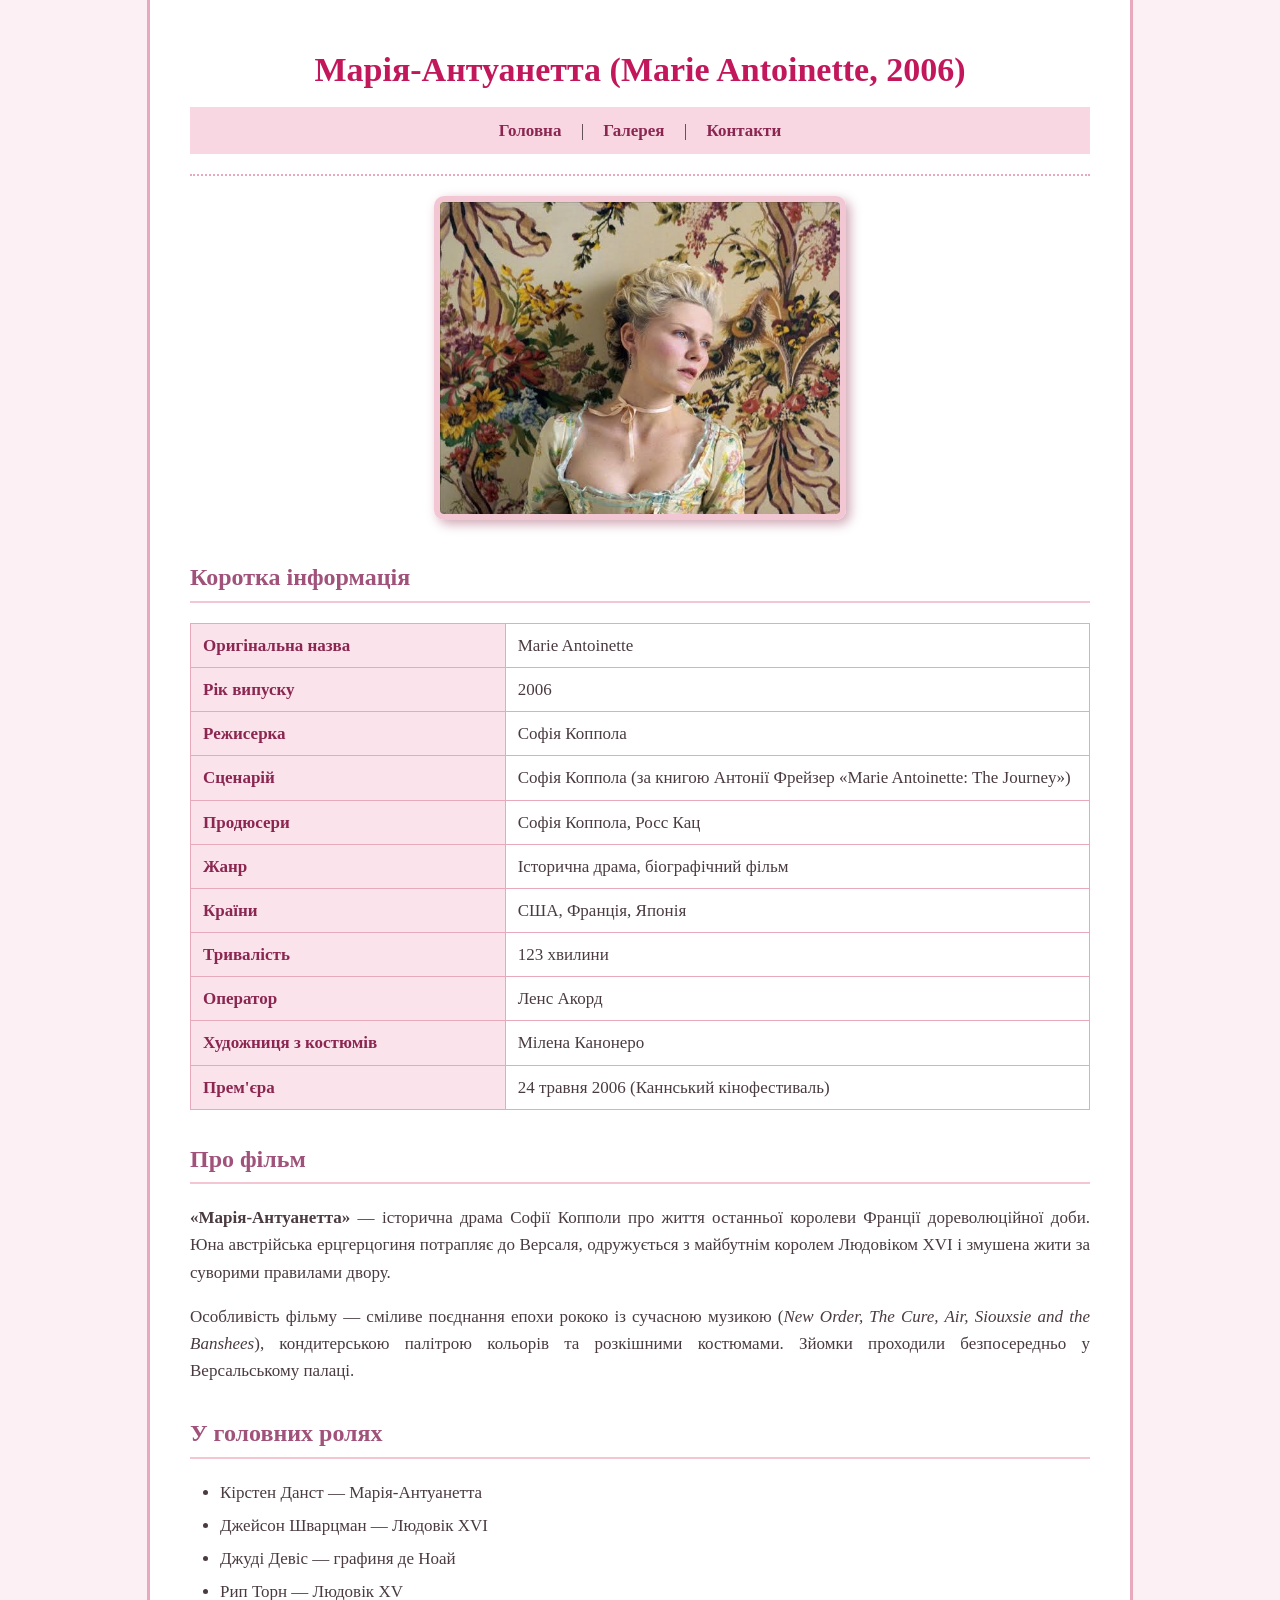
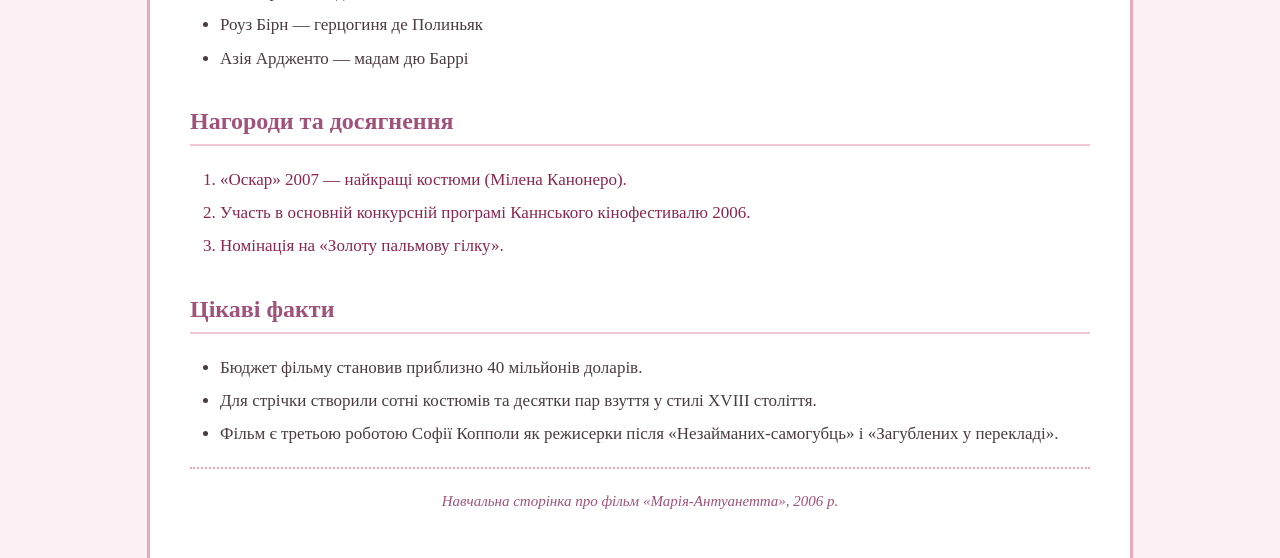
<file: index.html>
<!DOCTYPE html>
<html lang="uk">
<head>
    <meta charset="UTF-8">
    <title>Марія-Антуанетта (2006)</title>
    <link rel="stylesheet" href="css/style.css">
</head>
<body>
<div id="wrapper">

    <h1 id="page-title">Марія-Антуанетта (Marie Antoinette, 2006)</h1>

    <p class="menu">
        <a href="index.html">Головна</a> |
        <a href="pages/gallery.html">Галерея</a> |
        <a href="pages/contact.html">Контакти</a>
    </p>
    <hr>

    <p class="main-photo-box">
        <img id="main-photo" src="photo/5.jpg" alt="Кадр з фільму «Марія-Антуанетта» на тлі квіткових шпалер">
    </p>

    <h2 id="info-heading">Коротка інформація</h2>
    <table id="info-table" class="info-table">
        <tr>
            <th>Оригінальна назва</th>
            <td>Marie Antoinette</td>
        </tr>
        <tr>
            <th>Рік випуску</th>
            <td>2006</td>
        </tr>
        <tr>
            <th>Режисерка</th>
            <td>Софія Коппола</td>
        </tr>
        <tr>
            <th>Сценарій</th>
            <td>Софія Коппола (за книгою Антонії Фрейзер «Marie Antoinette: The Journey»)</td>
        </tr>
        <tr>
            <th>Продюсери</th>
            <td>Софія Коппола, Росс Кац</td>
        </tr>
        <tr>
            <th>Жанр</th>
            <td>Історична драма, біографічний фільм</td>
        </tr>
        <tr>
            <th>Країни</th>
            <td>США, Франція, Японія</td>
        </tr>
        <tr>
            <th>Тривалість</th>
            <td>123 хвилини</td>
        </tr>
        <tr>
            <th>Оператор</th>
            <td>Ленс Акорд</td>
        </tr>
        <tr>
            <th>Художниця з костюмів</th>
            <td>Мілена Канонеро</td>
        </tr>
        <tr>
            <th>Прем'єра</th>
            <td>24 травня 2006 (Каннський кінофестиваль)</td>
        </tr>
    </table>

    <h2 id="about-heading">Про фільм</h2>
    <p class="intro">
        <b>«Марія-Антуанетта»</b> — історична драма Софії Копполи про життя останньої королеви
        Франції дореволюційної доби. Юна австрійська ерцгерцогиня потрапляє до Версаля,
        одружується з майбутнім королем Людовіком XVI і змушена жити за суворими правилами двору.
    </p>
    <p class="intro">
        Особливість фільму — сміливе поєднання епохи рококо із сучасною музикою
        (<i>New Order, The Cure, Air, Siouxsie and the Banshees</i>), кондитерською палітрою кольорів
        та розкішними костюмами. Зйомки проходили безпосередньо у Версальському палаці.
    </p>

    <h2 id="cast-heading">У головних ролях</h2>
    <ul id="cast-list" class="list">
        <li>Кірстен Данст — Марія-Антуанетта</li>
        <li>Джейсон Шварцман — Людовік XVI</li>
        <li>Джуді Девіс — графиня де Ноай</li>
        <li>Рип Торн — Людовік XV</li>
        <li>Роуз Бірн — герцогиня де Полиньяк</li>
        <li>Азія Ардженто — мадам дю Баррі</li>
    </ul>

    <h2 id="awards-heading">Нагороди та досягнення</h2>
    <ol id="awards-list" class="list">
        <li>«Оскар» 2007 — найкращі костюми (Мілена Канонеро).</li>
        <li>Участь в основній конкурсній програмі Каннського кінофестивалю 2006.</li>
        <li>Номінація на «Золоту пальмову гілку».</li>
    </ol>

    <h2 id="facts-heading">Цікаві факти</h2>
    <ul id="facts-list" class="list">
        <li>Бюджет фільму становив приблизно 40 мільйонів доларів.</li>
        <li>Для стрічки створили сотні костюмів та десятки пар взуття у стилі XVIII століття.</li>
        <li>Фільм є третьою роботою Софії Копполи як режисерки після «Незайманих-самогубць» і «Загублених у перекладі».</li>
    </ul>

    <hr>
    <p class="footer-note"><i>Навчальна сторінка про фільм «Марія-Антуанетта», 2006 р.</i></p>

</div>
</body>
</html>
</file>
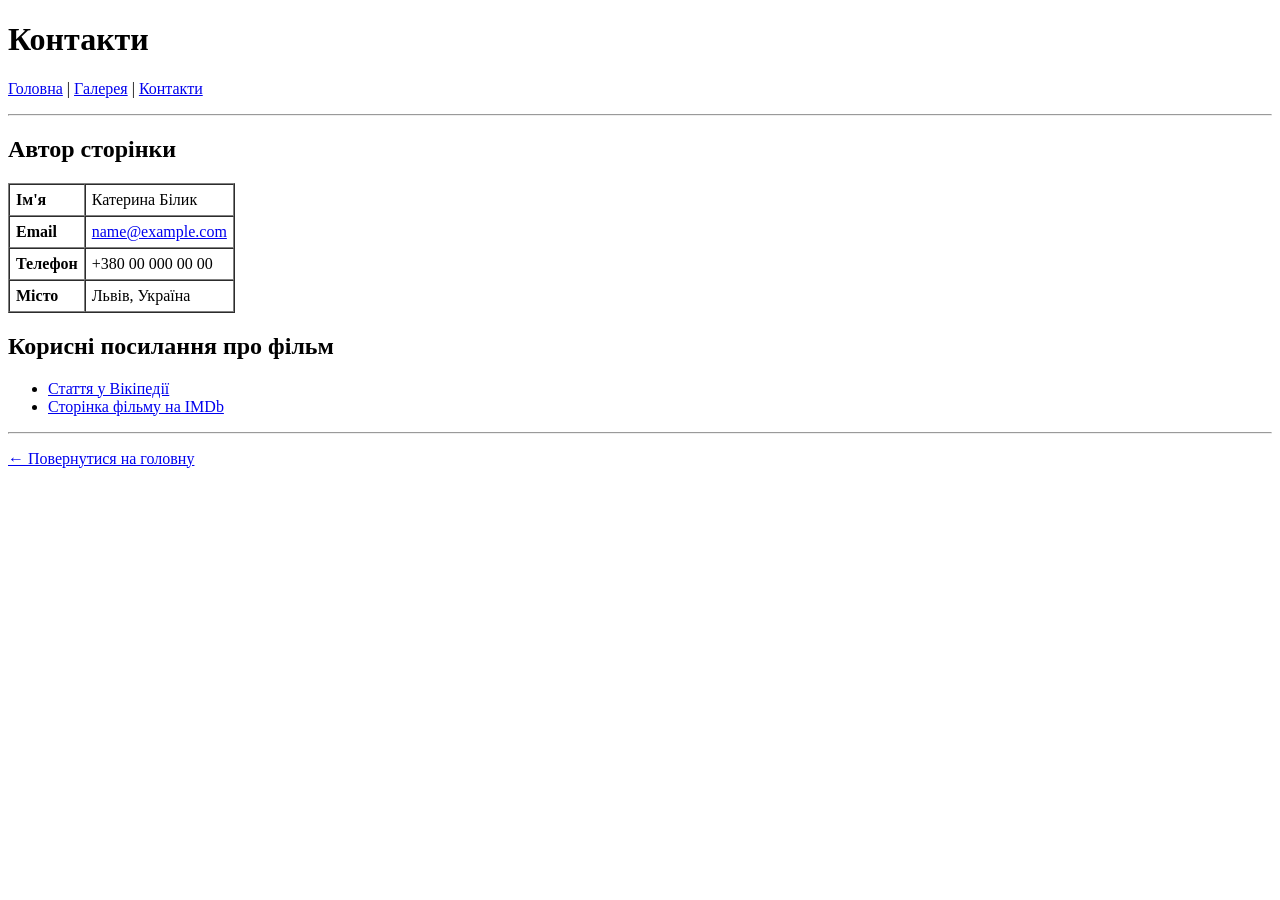
<file: pages/contact.html>
<!DOCTYPE html>
<html lang="uk">
<head>
    <meta charset="UTF-8">
    <title>Контакти — Марія-Антуанетта (2006)</title>
</head>
<body>

    <h1>Контакти</h1>

    <p>
        <a href="../index.html">Головна</a> |
        <a href="gallery.html">Галерея</a> |
        <a href="contact.html">Контакти</a>
    </p>
    <hr>

    <h2>Автор сторінки</h2>
    <table border="1" cellpadding="6" cellspacing="0">
        <tr>
            <th align="left">Ім'я</th>
            <td>Катерина Білик</td>
        </tr>
        <tr>
            <th align="left">Email</th>
            <td><a href="mailto:name@example.com">name@example.com</a></td>
        </tr>
        <tr>
            <th align="left">Телефон</th>
            <td>+380 00 000 00 00</td>
        </tr>
        <tr>
            <th align="left">Місто</th>
            <td>Львів, Україна</td>
        </tr>
    </table>

    <h2>Корисні посилання про фільм</h2>
    <ul>
        <li><a href="https://uk.wikipedia.org/wiki/Марія-Антуанетта_(фільм,_2006)" target="_blank">Стаття у Вікіпедії</a></li>
        <li><a href="https://www.imdb.com/title/tt0422720/" target="_blank">Сторінка фільму на IMDb</a></li>
    </ul>

    <hr>
    <p><a href="../index.html">← Повернутися на головну</a></p>

</body>
</html>
</file>
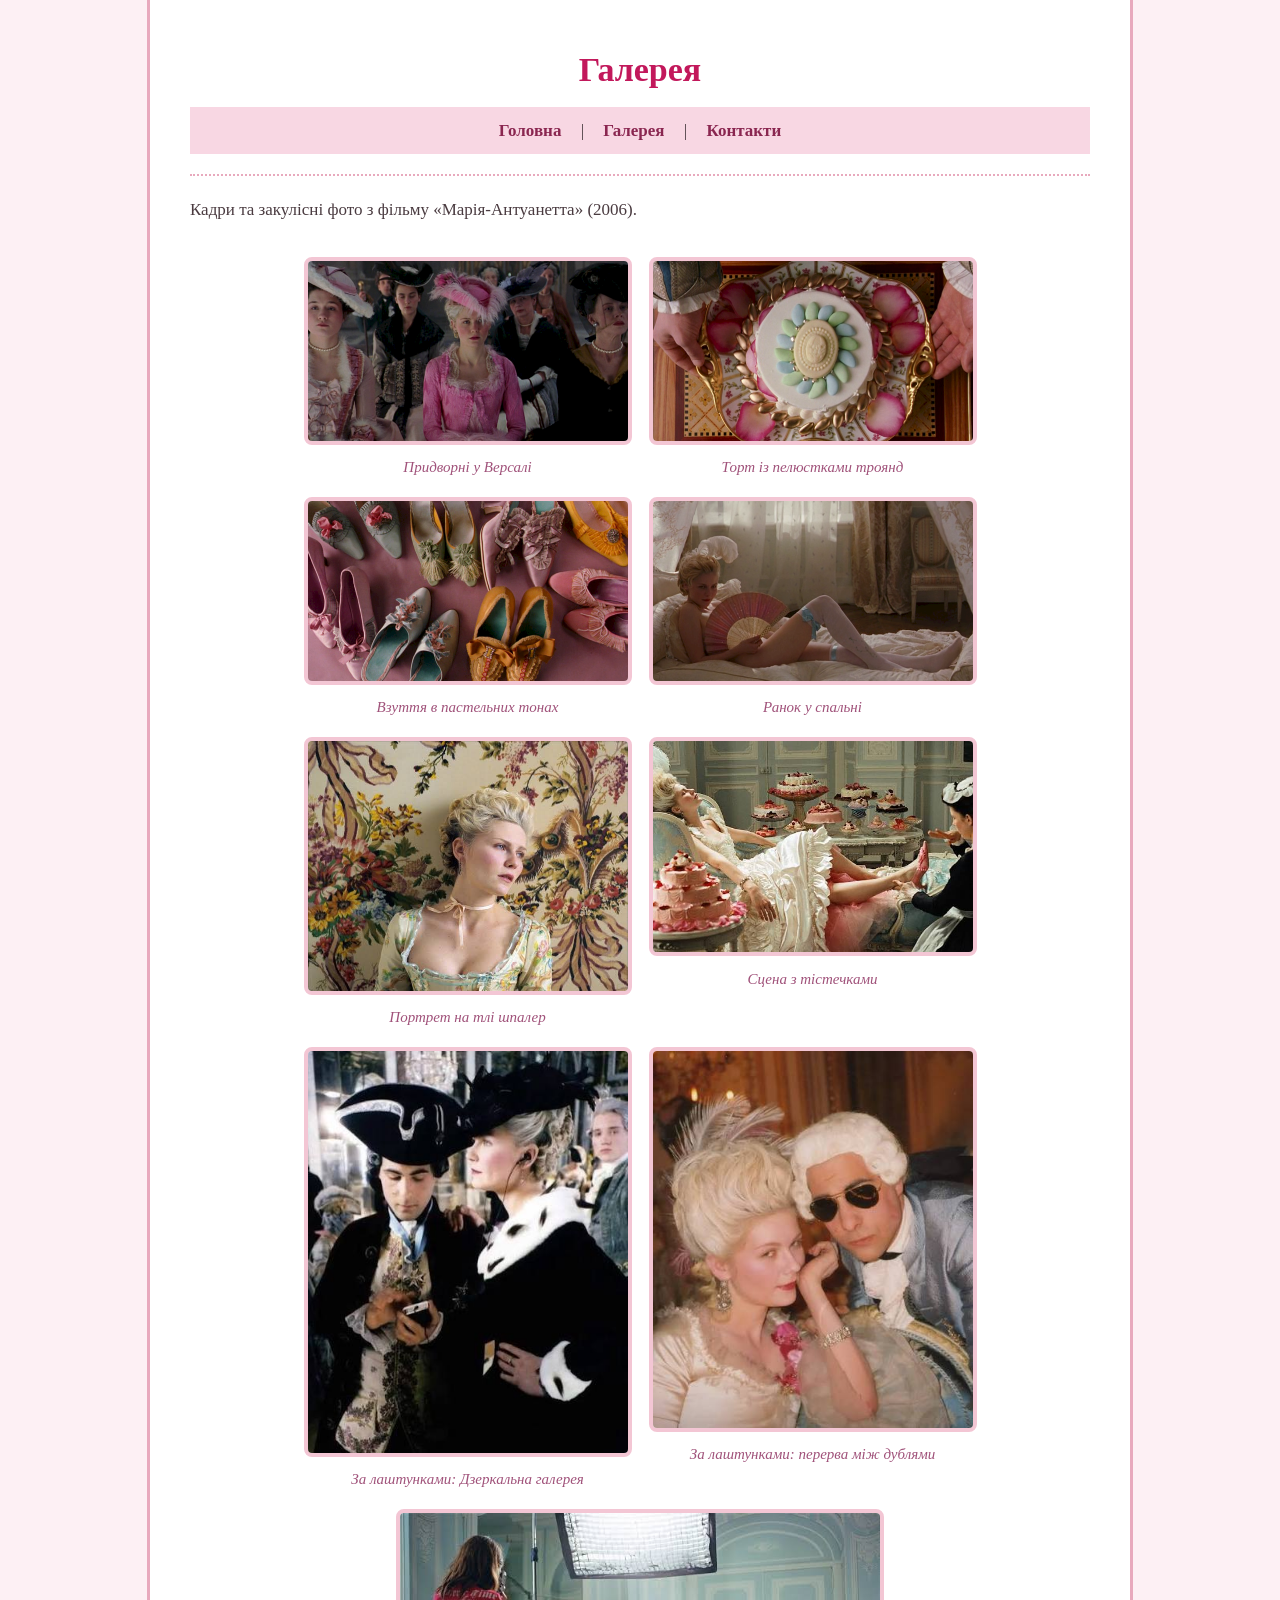
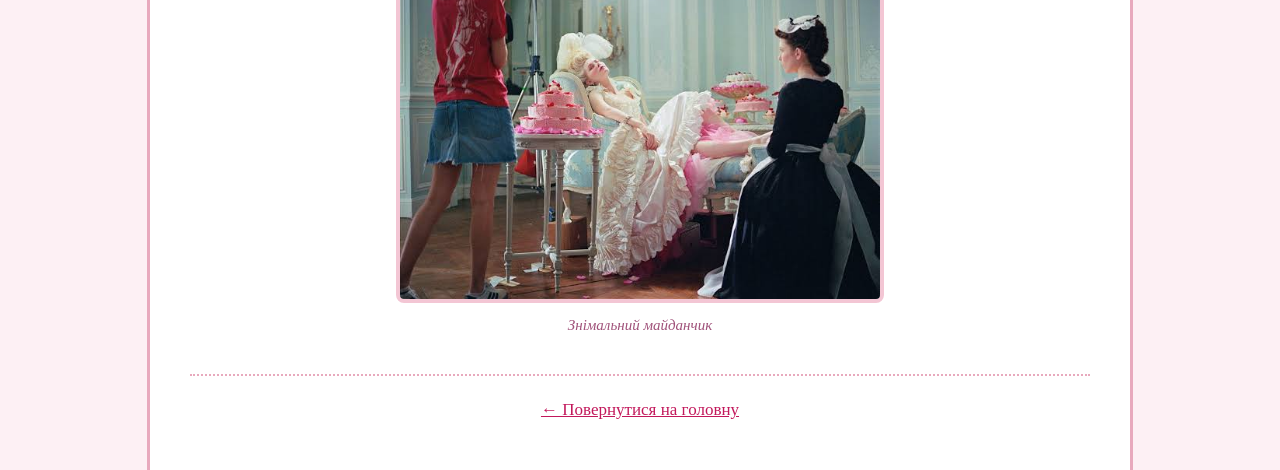
<file: pages/gallery.html>
<!DOCTYPE html>
<html lang="uk">
<head>
    <meta charset="UTF-8">
    <title>Галерея — Марія-Антуанетта (2006)</title>
    <link rel="stylesheet" href="../css/style.css">
</head>
<body>
<div id="wrapper">

    <h1 id="page-title">Галерея</h1>

    <p class="menu">
        <a href="../index.html">Головна</a> |
        <a href="gallery.html">Галерея</a> |
        <a href="contact.html">Контакти</a>
    </p>
    <hr>

    <p class="intro">Кадри та закулісні фото з фільму «Марія-Антуанетта» (2006).</p>

    <table id="gallery-table">
        <tr>
            <td>
                <img class="photo" src="../photo/1.png" alt="Придворні дами в капелюхах і розкішних сукнях"><br>
                <i class="caption">Придворні у Версалі</i>
            </td>
            <td>
                <img class="photo" src="../photo/2.png" alt="Святковий торт із пелюстками троянд на порцеляновій таці"><br>
                <i class="caption">Торт із пелюстками троянд</i>
            </td>
        </tr>
        <tr>
            <td>
                <img class="photo" src="../photo/3.png" alt="Колекція пастельного взуття XVIII століття"><br>
                <i class="caption">Взуття в пастельних тонах</i>
            </td>
            <td>
                <img class="photo" src="../photo/4.png" alt="Героїня з віялом на ліжку в світлій спальні"><br>
                <i class="caption">Ранок у спальні</i>
            </td>
        </tr>
        <tr>
            <td>
                <img class="photo" src="../photo/5.jpg" alt="Портрет на тлі квіткових шпалер"><br>
                <i class="caption">Портрет на тлі шпалер</i>
            </td>
            <td>
                <img class="photo" src="../photo/8.jpg" alt="Героїня на кушетці серед тістечок"><br>
                <i class="caption">Сцена з тістечками</i>
            </td>
        </tr>
        <tr>
            <td>
                <img class="photo" src="../photo/6.jpg" alt="Закулісне фото в Дзеркальній галереї"><br>
                <i class="caption">За лаштунками: Дзеркальна галерея</i>
            </td>
            <td>
                <img class="photo" src="../photo/7.jpg" alt="Закулісне фото двох акторів у костюмах епохи"><br>
                <i class="caption">За лаштунками: перерва між дублями</i>
            </td>
        </tr>
        <tr>
            <td colspan="2">
                <img class="photo photo-wide" src="../photo/9.jpg" alt="Знімальний майданчик сцени з тістечками"><br>
                <i class="caption">Знімальний майданчик</i>
            </td>
        </tr>
    </table>

    <hr>
    <p class="back-link"><a href="../index.html">← Повернутися на головну</a></p>

</div>
</body>
</html>
</file>
<file: css/style.css>
/* ===== Загальні стилі ===== */
body {
    background-color: #fdf0f4;
    color: #4a3b40;
    font-family: Georgia, "Times New Roman", serif;
    font-size: 17px;
    line-height: 1.6;
    margin: 0;
    padding: 0;
}

#wrapper {
    background-color: #ffffff;
    width: 900px;
    margin: 0 auto;
    padding: 20px 40px 30px 40px;
    border-left: 3px solid #e8a9bd;
    border-right: 3px solid #e8a9bd;
}

/* ===== Заголовки ===== */
h1 {
    color: #c2185b;
    font-size: 34px;
    text-align: center;
    margin-bottom: 10px;
}

h2 {
    color: #a0527a;
    font-size: 24px;
    border-bottom: 2px solid #f3c6d4;
    padding-bottom: 4px;
    margin-top: 30px;
}

/* ===== Меню ===== */
.menu {
    background-color: #f8d7e3;
    text-align: center;
    padding: 10px;
    margin: 0;
}

.menu a {
    color: #8a2650;
    font-weight: bold;
    text-decoration: none;
    padding: 5px 15px;
}

.menu a:hover {
    background-color: #c2185b;
    color: #ffffff;
}

/* ===== Посилання ===== */
a {
    color: #c2185b;
}

a:hover {
    color: #7b1040;
}

/* ===== Лінії ===== */
hr {
    border: 0;
    border-top: 2px dotted #e8a9bd;
    margin: 20px 0;
}

/* ===== Зображення ===== */
.main-photo-box {
    text-align: center;
}

#main-photo {
    width: 400px;
    border: 6px solid #f3c6d4;
    border-radius: 10px;
    box-shadow: 4px 4px 12px #cfa6b3;
}

.photo {
    width: 320px;
    border: 4px solid #f3c6d4;
    border-radius: 8px;
}

.photo:hover {
    border-color: #c2185b;
}

.photo-wide {
    width: 480px;
}

/* ===== Таблиці ===== */
.info-table {
    border-collapse: collapse;
    width: 100%;
    margin-top: 10px;
}

.info-table th,
.info-table td {
    border: 1px solid #e8a9bd;
    padding: 8px 12px;
    text-align: left;
}

.info-table th {
    background-color: #fbe3ec;
    color: #8a2650;
    width: 35%;
}

.info-table tr:hover td {
    background-color: #fff4f8;
}

/* ===== Списки ===== */
.list {
    padding-left: 30px;
}

.list li {
    margin-bottom: 6px;
}

#awards-list li {
    color: #8a2650;
}

/* ===== Галерея ===== */
#gallery-table {
    border-collapse: separate;
    border-spacing: 15px;
    margin: 0 auto;
}

#gallery-table td {
    text-align: center;
    vertical-align: top;
}

.caption {
    color: #a0527a;
    font-size: 15px;
}

/* ===== Текст ===== */
.intro {
    text-align: justify;
}

.footer-note {
    color: #a0527a;
    text-align: center;
    font-size: 15px;
}

.back-link {
    text-align: center;
}
</file>
